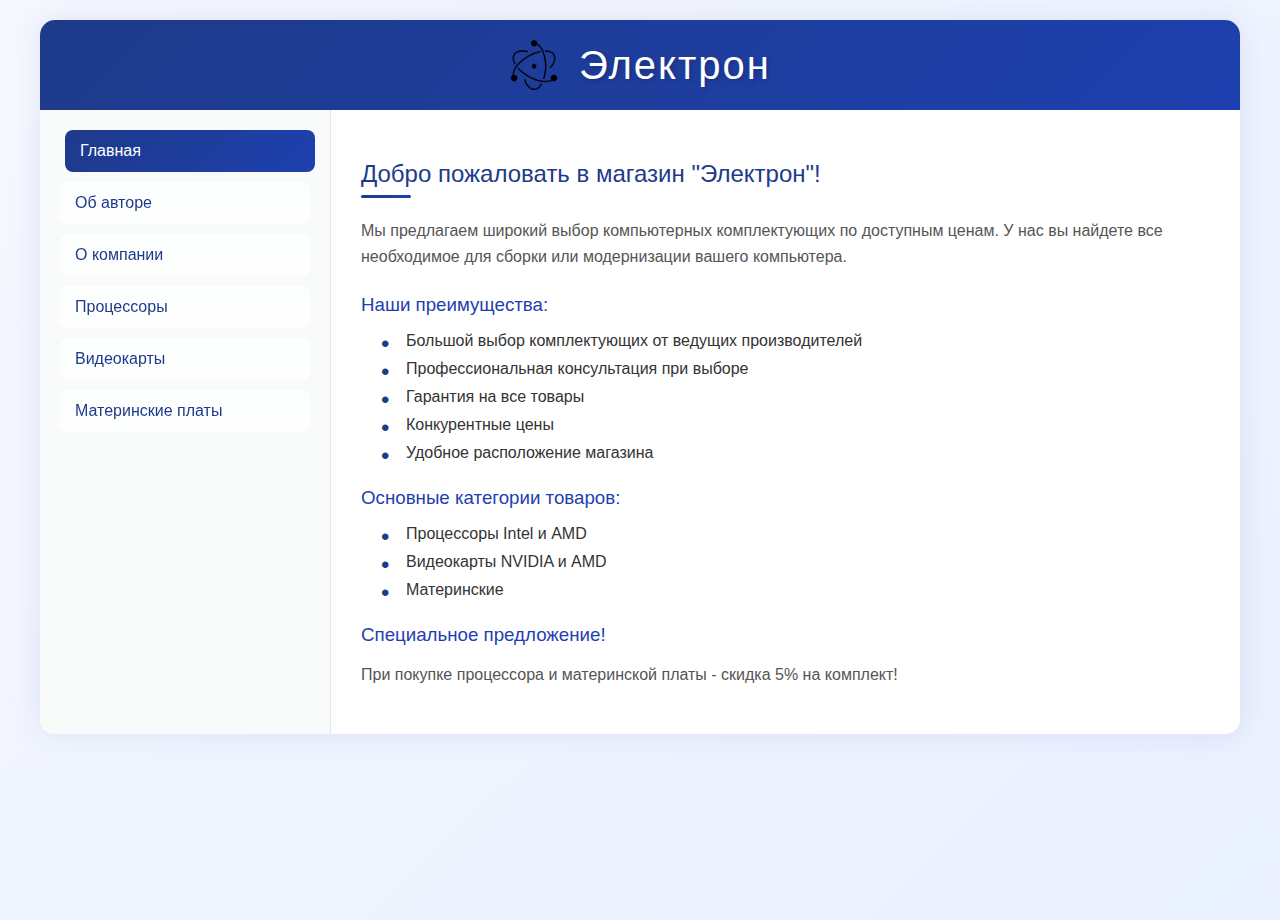
<file: index.html>
<!DOCTYPE html>
<html lang="ru">
<head>
    <meta charset="UTF-8">
    <title>Электрон</title>
    <link rel="stylesheet" href="style.css">
</head>
<body>
    <div class="container">
        <div class="header">
            <img src="electron_logo_icon_145314.webp" alt="Логотип Электрон">
            <h1>Электрон</h1>
        </div>
        
        <div class="main-content">
            <div class="sidebar">
                <nav>
                    <ul>
                        <li><a href="index.html" class="active">Главная</a></li>
                        <li><a href="about-author.html">Об авторе</a></li>
                        <li><a href="about-company.html">О компании</a></li>
                        <li><a href="processors.html">Процессоры</a></li>
                        <li><a href="videocards.html">Видеокарты</a></li>
                        <li><a href="motherboards.html">Материнские платы</a></li>
                    </ul>
                </nav>
            </div>
            
            <div class="content">
                <h2>Добро пожаловать в магазин "Электрон"!</h2>
                <p>Мы предлагаем широкий выбор компьютерных комплектующих по доступным ценам. У нас вы найдете все необходимое для сборки или модернизации вашего компьютера.</p>
                
                <h3>Наши преимущества:</h3>
                <ul>
                    <li>Большой выбор комплектующих от ведущих производителей</li>
                    <li>Профессиональная консультация при выборе</li>
                    <li>Гарантия на все товары</li>
                    <li>Конкурентные цены</li>
                    <li>Удобное расположение магазина</li>
                </ul>

                <h3>Основные категории товаров:</h3>
                <ul>
                    <li>Процессоры Intel и AMD</li>
                    <li>Видеокарты NVIDIA и AMD</li>
                    <li>Материнские</li>
                </ul>

                <h3>Специальное предложение!</h3>
                <p>При покупке процессора и материнской платы - скидка 5% на комплект!</p>
            </div>
        </div>
    </div>
</body>
</html>
</file>
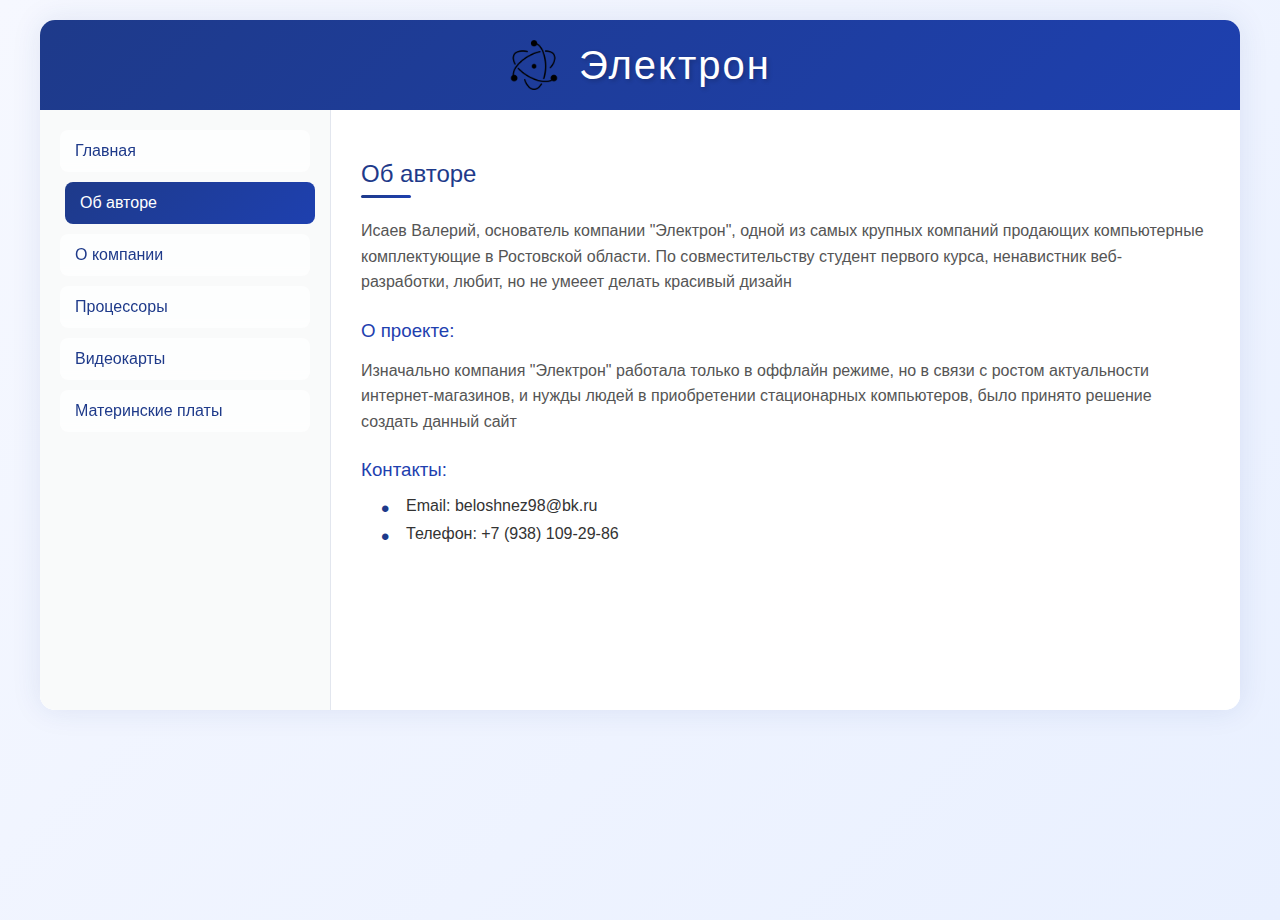
<file: about-author.html>
<!DOCTYPE html>
<html lang="ru">
<head>
    <meta charset="UTF-8">
    <title>Электрон</title>
    <link rel="stylesheet" href="style.css">
</head>
<body>
    <div class="container">
        <div class="header">
            <img src="electron_logo_icon_145314.webp" alt="Логотип Электрон">
            <h1>Электрон</h1>
        </div>
        
        <div class="main-content">
            <div class="sidebar">
                <nav>
                    <ul>
                        <li><a href="index.html">Главная</a></li>
                        <li><a href="about-author.html" class="active">Об авторе</a></li>
                        <li><a href="about-company.html">О компании</a></li>
                        <li><a href="processors.html">Процессоры</a></li>
                        <li><a href="videocards.html">Видеокарты</a></li>
                        <li><a href="motherboards.html">Материнские платы</a></li>
                    </ul>
                </nav>
            </div>
            
            <div class="content">
                <h2>Об авторе</h2>
                <p>Исаев Валерий, основатель компании "Электрон", одной из самых крупных компаний продающих компьютерные комплектующие в Ростовской области. По совместительству студент первого курса, ненавистник веб-разработки, любит, но не умееет делать красивый дизайн</p>
                <h3>О проекте:</h3>
                <p>Изначально компания "Электрон" работала только в оффлайн режиме, но в связи с ростом актуальности интернет-магазинов, и нужды людей в приобретении стационарных компьютеров, было принято решение создать данный сайт</p>
                
                <h3>Контакты:</h3>
                <ul>
                    <li>Email: beloshnez98@bk.ru</li>
                    <li>Телефон: +7 (938) 109-29-86</li>
                </ul>
            </div>
        </div>
    </div>
</body>
</html>
</file>
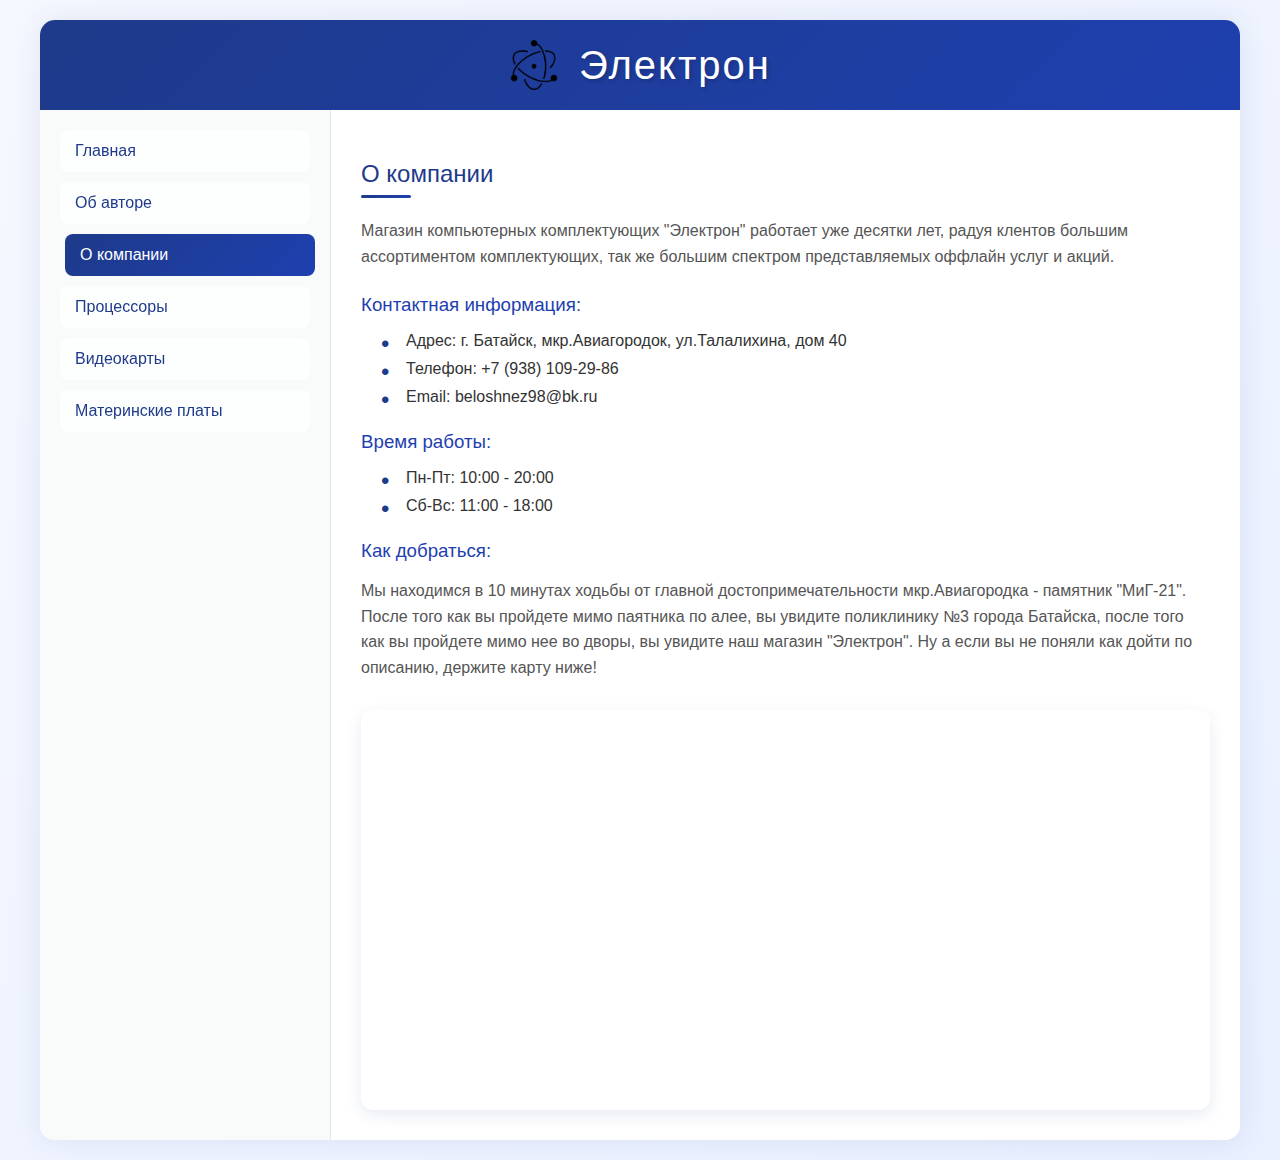
<file: about-company.html>
<!DOCTYPE html>
<html lang="ru">
<head>
    <meta charset="UTF-8">
    <title>Электрон</title>
    <link rel="stylesheet" href="style.css">
</head>
<body>
    <div class="container">
        <div class="header">
            <img src="electron_logo_icon_145314.webp" alt="Логотип Электрон">
            <h1>Электрон</h1>
        </div>
        
        <div class="main-content">
            <div class="sidebar">
                <nav>
                    <ul>
                        <li><a href="index.html">Главная</a></li>
                        <li><a href="about-author.html">Об авторе</a></li>
                        <li><a href="about-company.html" class="active">О компании</a></li>
                        <li><a href="processors.html">Процессоры</a></li>
                        <li><a href="videocards.html">Видеокарты</a></li>
                        <li><a href="motherboards.html">Материнские платы</a></li>
                    </ul>
                </nav>
            </div>
            
            <div class="content">
                <h2>О компании</h2>
                <p>Магазин компьютерных комплектующих "Электрон" работает уже десятки лет, радуя клентов большим ассортиментом комплектующих, так же большим спектром представляемых оффлайн услуг и акций.</p>
                
                <h3>Контактная информация:</h3>
                <ul>
                    <li>Адрес: г. Батайск, мкр.Авиагородок, ул.Талалихина, дом 40</li>
                    <li>Телефон: +7 (938) 109-29-86</li>
                    <li>Email: beloshnez98@bk.ru</li>
                </ul>
                
                <h3>Время работы:</h3>
                <ul>
                    <li>Пн-Пт: 10:00 - 20:00</li>
                    <li>Сб-Вс: 11:00 - 18:00</li>
                </ul>
                
                <h3>Как добраться:</h3>
                <p>Мы находимся в 10 минутах ходьбы от главной достопримечательности мкр.Авиагородка - памятник "МиГ-21". После того как вы пройдете мимо паятника по алее, вы увидите поликлинику №3 города Батайска, после того как вы пройдете мимо нее во дворы, вы увидите наш магазин "Электрон". Ну а если вы не поняли как дойти по описанию, держите карту ниже!</p>
                
                <div class="map-container">
                    <iframe src="https://yandex.ru/map-widget/v1/?ll=39.786771%2C47.126790&z=17&mode=search&text=%D0%BC%D0%BA%D1%80.%D0%90%D0%B2%D0%B8%D0%B0%D0%B3%D0%BE%D1%80%D0%BE%D0%B4%D0%BE%D0%BA%2C%20%D1%83%D0%BB.%D0%A2%D0%B0%D0%BB%D0%B0%D0%BB%D0%B8%D1%85%D0%B8%D0%BD%D0%B0%2C%20%D0%B4%D0%BE%D0%BC%2040" width="100%" height="400" frameborder="0"></iframe>
                </div>
            </div>
        </div>
    </div>
</body>
</html>
</file>
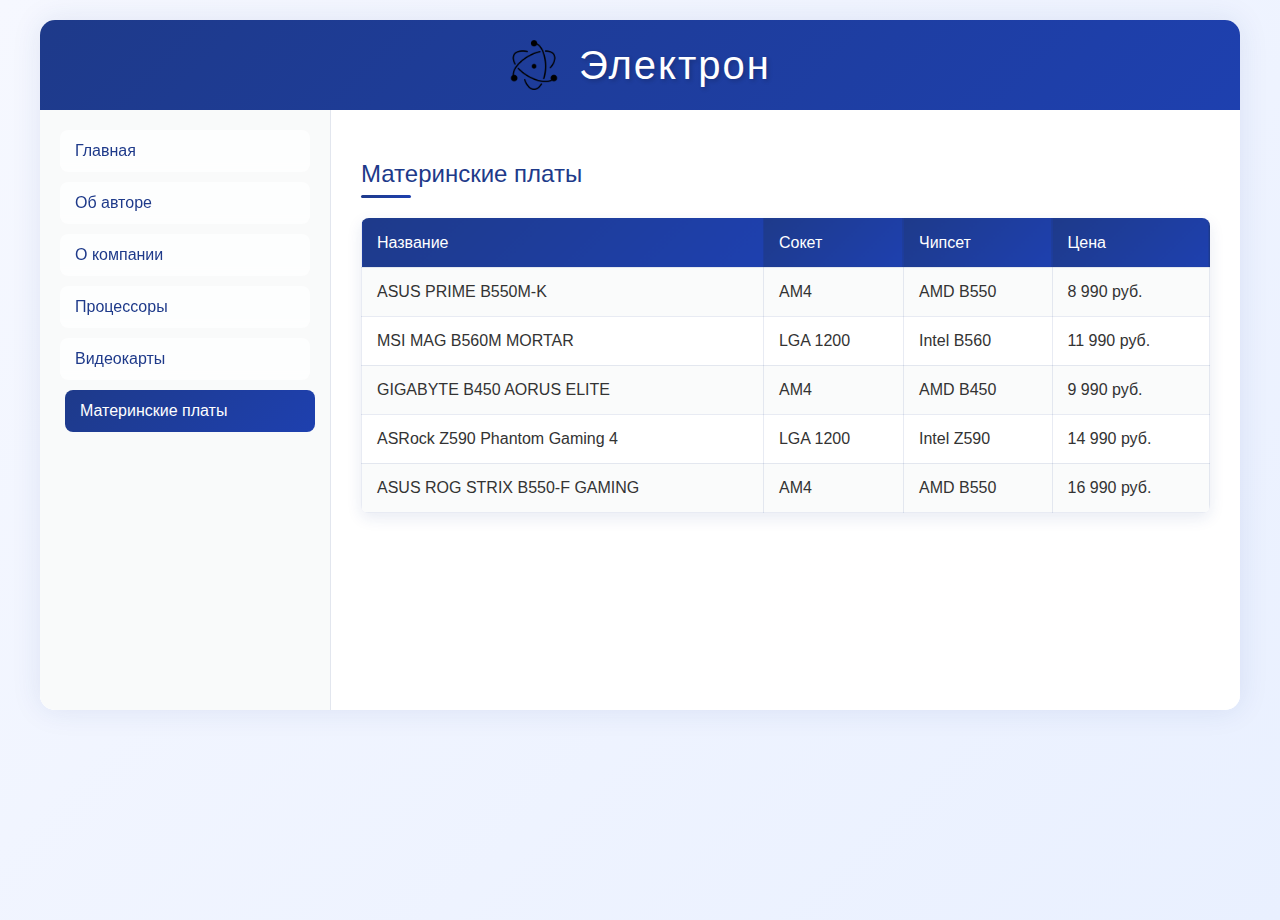
<file: motherboards.html>
<!DOCTYPE html>
<html lang="ru">
<head>
    <meta charset="UTF-8">
    <title>Электрон</title>
    <link rel="stylesheet" href="style.css">
</head>
<body>
    <div class="container">
        <div class="header">
            <img src="electron_logo_icon_145314.webp" alt="Логотип Электрон">
            <h1>Электрон</h1>
        </div>
        
        <div class="main-content">
            <div class="sidebar">
                <nav>
                    <ul>
                        <li><a href="index.html">Главная</a></li>
                        <li><a href="about-author.html">Об авторе</a></li>
                        <li><a href="about-company.html">О компании</a></li>
                        <li><a href="processors.html">Процессоры</a></li>
                        <li><a href="videocards.html">Видеокарты</a></li>
                        <li><a href="motherboards.html" class="active">Материнские платы</a></li>
                    </ul>
                </nav>
            </div>
            
            <div class="content">
                <h2>Материнские платы</h2>
                <table>
                    <tr>
                        <th>Название</th>
                        <th>Сокет</th>
                        <th>Чипсет</th>
                        <th>Цена</th>
                    </tr>
                    <tr>
                        <td>ASUS PRIME B550M-K</td>
                        <td>AM4</td>
                        <td>AMD B550</td>
                        <td>8 990 руб.</td>
                    </tr>
                    <tr>
                        <td>MSI MAG B560M MORTAR</td>
                        <td>LGA 1200</td>
                        <td>Intel B560</td>
                        <td>11 990 руб.</td>
                    </tr>
                    <tr>
                        <td>GIGABYTE B450 AORUS ELITE</td>
                        <td>AM4</td>
                        <td>AMD B450</td>
                        <td>9 990 руб.</td>
                    </tr>
                    <tr>
                        <td>ASRock Z590 Phantom Gaming 4</td>
                        <td>LGA 1200</td>
                        <td>Intel Z590</td>
                        <td>14 990 руб.</td>
                    </tr>
                    <tr>
                        <td>ASUS ROG STRIX B550-F GAMING</td>
                        <td>AM4</td>
                        <td>AMD B550</td>
                        <td>16 990 руб.</td>
                    </tr>
                </table>
            </div>
        </div>
    </div>
</body>
</html>
</file>
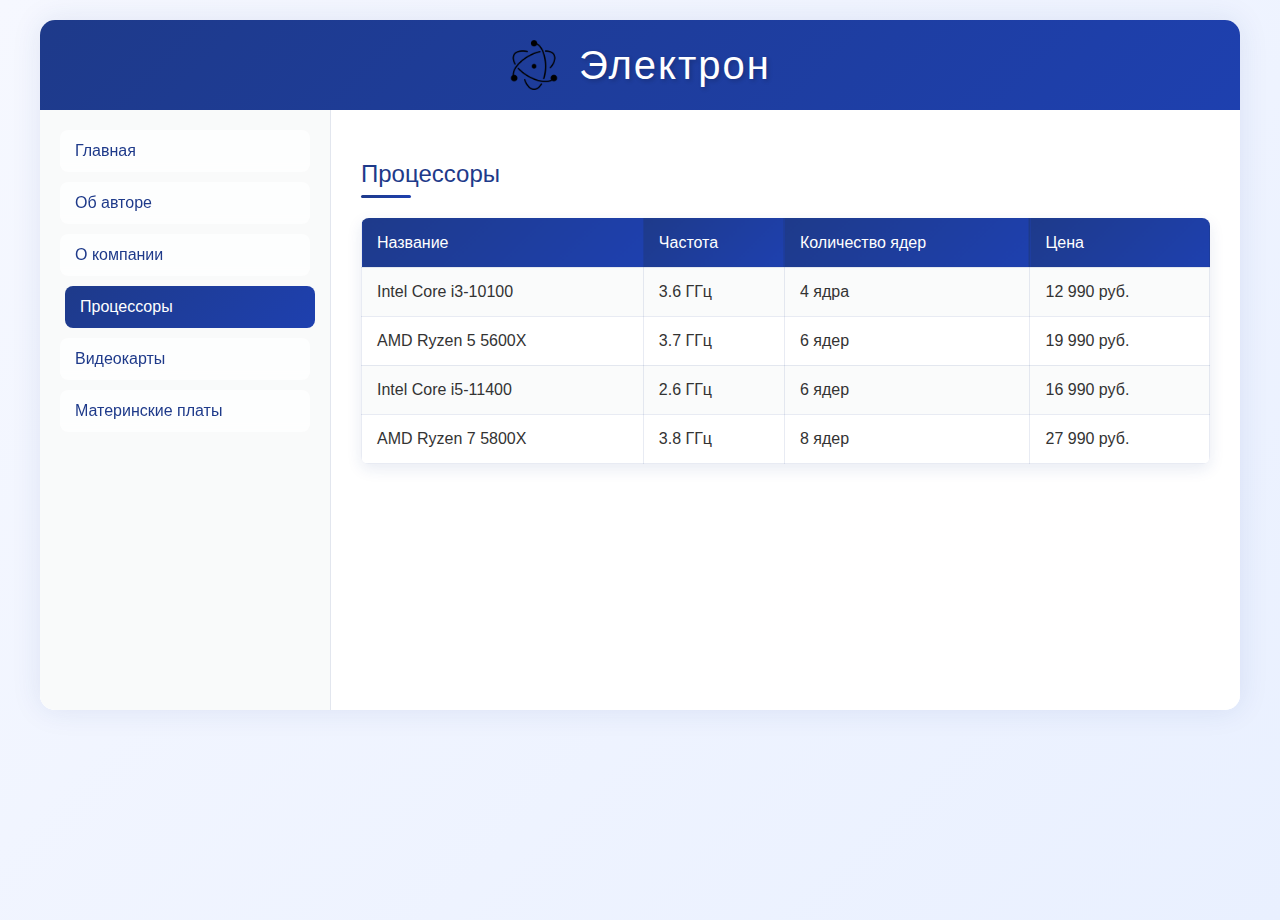
<file: processors.html>
<!DOCTYPE html>
<html lang="ru">
<head>
    <meta charset="UTF-8">
    <title>Электрон</title>
    <link rel="stylesheet" href="style.css">
</head>
<body>
    <div class="container">
        <div class="header">
            <img src="electron_logo_icon_145314.webp" alt="Логотип Электрон">
            <h1>Электрон</h1>
        </div>
        
        <div class="main-content">
            <div class="sidebar">
                <nav>
                    <ul>
                        <li><a href="index.html">Главная</a></li>
                        <li><a href="about-author.html">Об авторе</a></li>
                        <li><a href="about-company.html">О компании</a></li>
                        <li><a href="processors.html" class="active">Процессоры</a></li>
                        <li><a href="videocards.html">Видеокарты</a></li>
                        <li><a href="motherboards.html">Материнские платы</a></li>
                    </ul>
                </nav>
            </div>
            
            <div class="content">
                <h2>Процессоры</h2>
                <table>
                    <tr>
                        <th>Название</th>
                        <th>Частота</th>
                        <th>Количество ядер</th>
                        <th>Цена</th>
                    </tr>
                    <tr>
                        <td>Intel Core i3-10100</td>
                        <td>3.6 ГГц</td>
                        <td>4 ядра</td>
                        <td>12 990 руб.</td>
                    </tr>
                    <tr>
                        <td>AMD Ryzen 5 5600X</td>
                        <td>3.7 ГГц</td>
                        <td>6 ядер</td>
                        <td>19 990 руб.</td>
                    </tr>
                    <tr>
                        <td>Intel Core i5-11400</td>
                        <td>2.6 ГГц</td>
                        <td>6 ядер</td>
                        <td>16 990 руб.</td>
                    </tr>
                    <tr>
                        <td>AMD Ryzen 7 5800X</td>
                        <td>3.8 ГГц</td>
                        <td>8 ядер</td>
                        <td>27 990 руб.</td>
                    </tr>
                </table>
            </div>
        </div>
    </div>
</body>
</html>
</file>
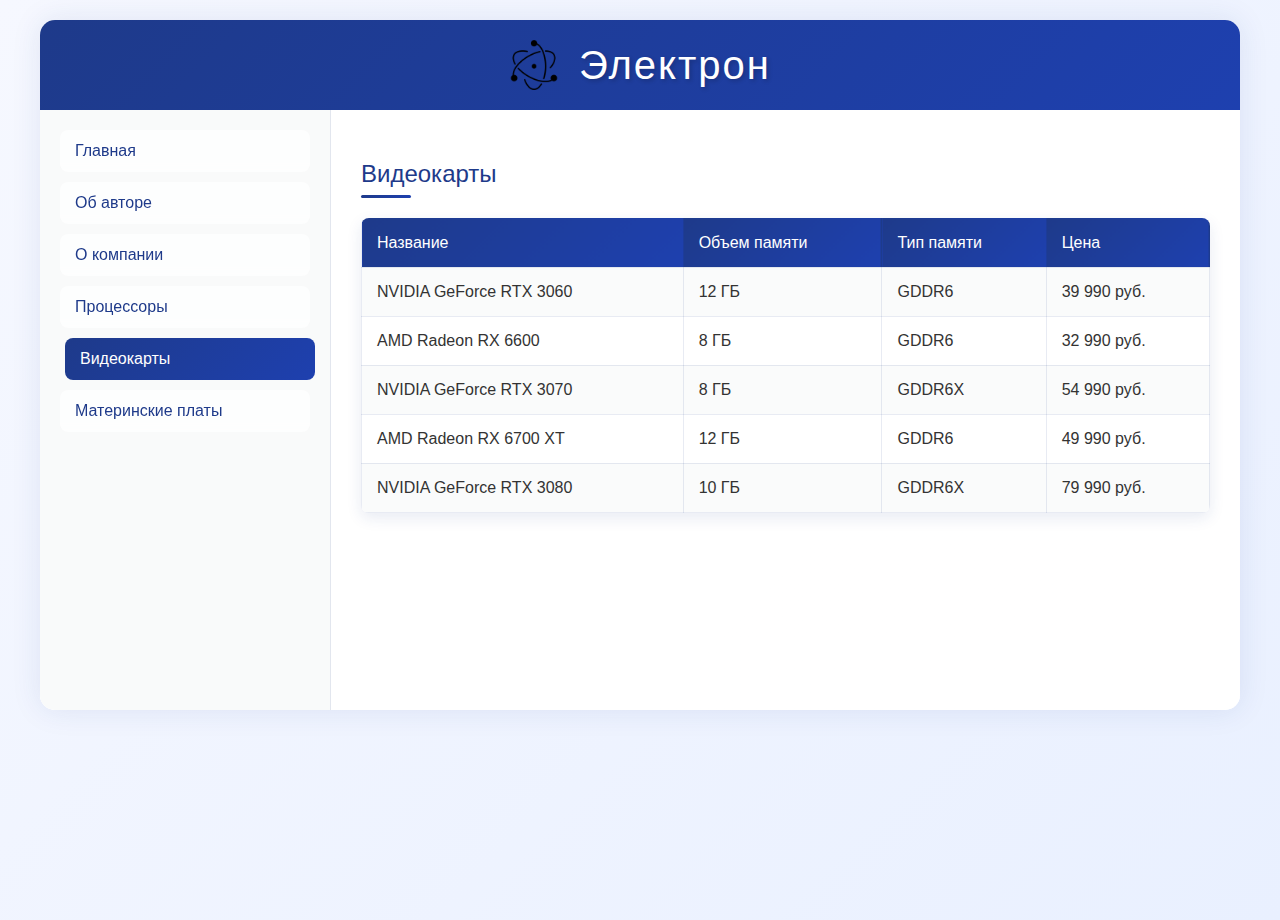
<file: videocards.html>
<!DOCTYPE html>
<html lang="ru">
<head>
    <meta charset="UTF-8">
    <title>Электрон</title>
    <link rel="stylesheet" href="style.css">
</head>
<body>
    <div class="container">
        <div class="header">
            <img src="electron_logo_icon_145314.webp" alt="Логотип Электрон">
            <h1>Электрон</h1>
        </div>
        
        <div class="main-content">
            <div class="sidebar">
                <nav>
                    <ul>
                        <li><a href="index.html">Главная</a></li>
                        <li><a href="about-author.html">Об авторе</a></li>
                        <li><a href="about-company.html">О компании</a></li>
                        <li><a href="processors.html">Процессоры</a></li>
                        <li><a href="videocards.html" class="active">Видеокарты</a></li>
                        <li><a href="motherboards.html">Материнские платы</a></li>
                    </ul>
                </nav>
            </div>
            
            <div class="content">
                <h2>Видеокарты</h2>
                <table>
                    <tr>
                        <th>Название</th>
                        <th>Объем памяти</th>
                        <th>Тип памяти</th>
                        <th>Цена</th>
                    </tr>
                    <tr>
                        <td>NVIDIA GeForce RTX 3060</td>
                        <td>12 ГБ</td>
                        <td>GDDR6</td>
                        <td>39 990 руб.</td>
                    </tr>
                    <tr>
                        <td>AMD Radeon RX 6600</td>
                        <td>8 ГБ</td>
                        <td>GDDR6</td>
                        <td>32 990 руб.</td>
                    </tr>
                    <tr>
                        <td>NVIDIA GeForce RTX 3070</td>
                        <td>8 ГБ</td>
                        <td>GDDR6X</td>
                        <td>54 990 руб.</td>
                    </tr>
                    <tr>
                        <td>AMD Radeon RX 6700 XT</td>
                        <td>12 ГБ</td>
                        <td>GDDR6</td>
                        <td>49 990 руб.</td>
                    </tr>
                    <tr>
                        <td>NVIDIA GeForce RTX 3080</td>
                        <td>10 ГБ</td>
                        <td>GDDR6X</td>
                        <td>79 990 руб.</td>
                    </tr>
                </table>
            </div>
        </div>
    </div>
</body>
</html>
</file>
<file: style.css>
body {
    margin: 0;
    padding: 0;
    font-family: 'Segoe UI', Arial, sans-serif;
    background: linear-gradient(135deg, #f6f8ff 0%, #e9f0ff 100%);
    color: #333;
    min-height: 100vh;
}

.container {
    width: 1200px;
    margin: 20px auto;
    background-color: rgba(255, 255, 255, 0.95);
    box-shadow: 0 0 30px rgba(30, 58, 138, 0.1);
    border-radius: 15px;
    overflow: hidden;
}

.header {
    background: linear-gradient(135deg, #1e3a8a, #1e40af);
    color: white;
    padding: 20px;
    text-align: center;
    display: flex;
    align-items: center;
    justify-content: center;
    gap: 20px;
}

.header img {
    width: 50px;
    height: 50px;
    object-fit: contain;
}

.header h1 {
    margin: 0;
    font-size: 2.5em;
    font-weight: 500;
    text-shadow: 2px 2px 4px rgba(0,0,0,0.2);
    letter-spacing: 2px;
}

.main-content {
    display: flex;
    min-height: 600px;
    background: linear-gradient(to bottom, rgba(255,255,255,0.95), rgba(255,255,255,0.98));
}

.sidebar {
    width: 250px;
    background-color: rgba(248, 249, 250, 0.9);
    padding: 20px;
    border-right: 1px solid rgba(30, 58, 138, 0.1);
}

.sidebar ul {
    list-style: none;
    padding: 0;
    margin: 0;
}

.sidebar li {
    margin-bottom: 10px;
}

.sidebar a {
    color: #1e3a8a;
    text-decoration: none;
    display: block;
    padding: 12px 15px;
    border-radius: 8px;
    transition: all 0.3s ease;
    font-weight: 500;
    background: rgba(255, 255, 255, 0.7);
    backdrop-filter: blur(5px);
}

.sidebar a:hover {
    background: rgba(226, 232, 240, 0.8);
    color: #1e40af;
    transform: translateX(5px);
}

.sidebar a.active {
    background: linear-gradient(135deg, #1e3a8a, #1e40af);
    color: white;
    transform: translateX(5px);
}

.content {
    flex: 1;
    padding: 30px;
}

table {
    width: 100%;
    border-collapse: collapse;
    margin-top: 20px;
    border-radius: 8px;
    overflow: hidden;
    box-shadow: 0 5px 15px rgba(30, 58, 138, 0.1);
    background: white;
}

th, td {
    border: 1px solid rgba(30, 58, 138, 0.1);
    padding: 15px;
    text-align: left;
}

th {
    background: linear-gradient(135deg, #1e3a8a, #1e40af);
    color: white;
    font-weight: 500;
}

tr:nth-child(even) {
    background-color: rgba(248, 249, 250, 0.7);
}

tr:hover {
    background-color: rgba(226, 232, 240, 0.5);
}

h2 {
    color: #1e3a8a;
    margin-bottom: 20px;
    font-weight: 500;
    position: relative;
    padding-bottom: 10px;
}

h2:after {
    content: '';
    position: absolute;
    bottom: 0;
    left: 0;
    width: 50px;
    height: 3px;
    background: linear-gradient(135deg, #1e3a8a, #1e40af);
    border-radius: 3px;
}

h3 {
    color: #1e40af;
    margin: 25px 0 15px;
    font-weight: 500;
}

.content ul {
    padding-left: 20px;
    list-style-type: none;
}

.content ul li {
    margin: 10px 0;
    position: relative;
    padding-left: 25px;
}

.content ul li:before {
    content: "•";
    color: #1e3a8a;
    font-size: 1.5em;
    position: absolute;
    left: 0;
    top: -2px;
}

p {
    line-height: 1.6;
    color: #555;
}

.map-container {
    margin-top: 30px;
    border-radius: 12px;
    overflow: hidden;
    box-shadow: 0 5px 15px rgba(30, 58, 138, 0.1);
}

.map-container iframe {
    display: block;
    width: 100%;
    border: none;
}
</file>
